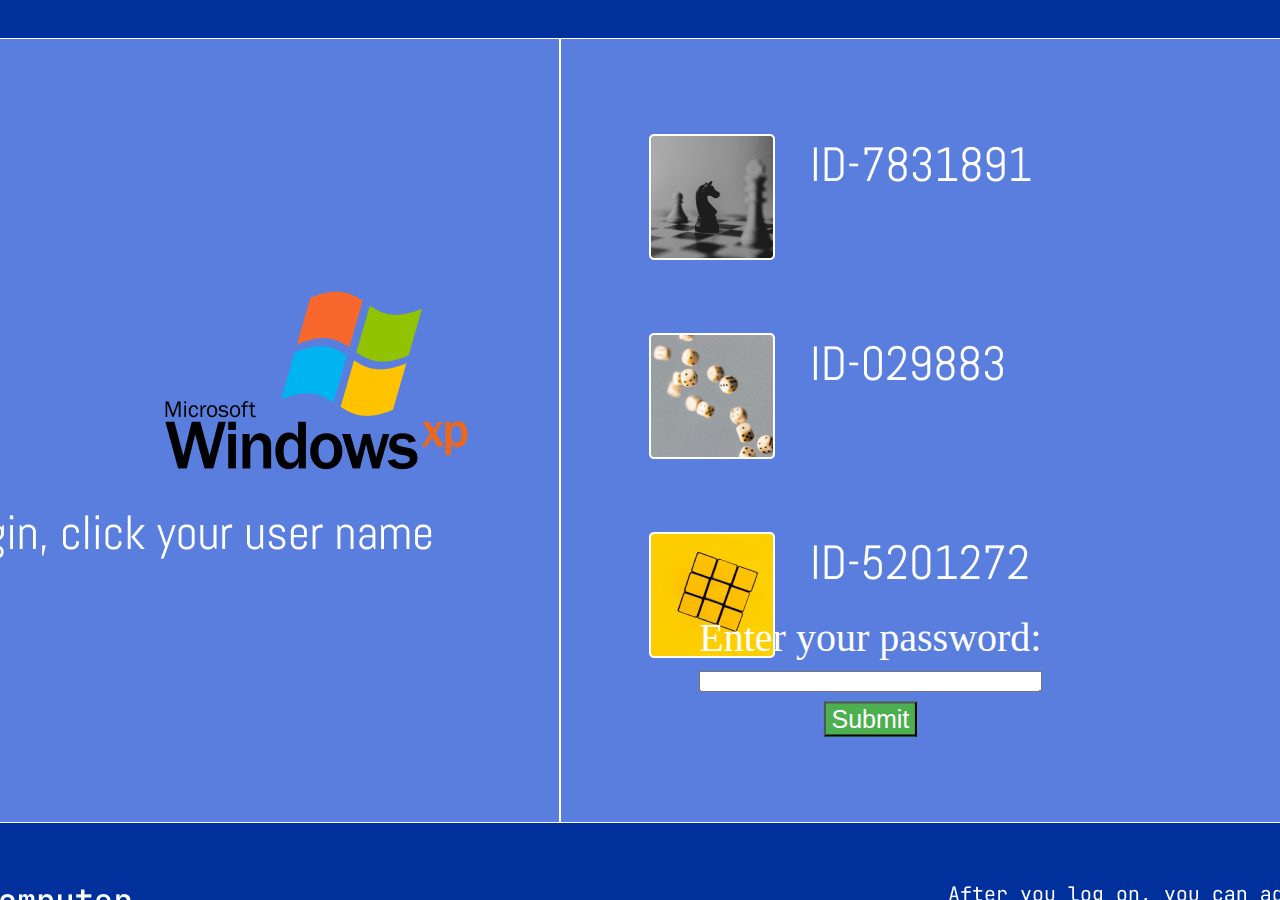
<file: index.html>
<!DOCTYPE html>
<html>
<head>
    <meta charset="UTF-8">
    <meta name="viewport" content="width=device-width, initial-scale=1.0">
    <title>Login page</title>
    <link rel="stylesheet" href="style.css">
    <style>
        body {
            background-image: url('Password Screen.png');
            background-repeat: no-repeat;
            background-attachment: fixed;
            background-position: center;
        }

        input[type="button"] {
            font-size: 25px;
            color: white;
            background-color: #4CAF50;
        }

        form {
            position: absolute; /* Position the element absolutely */
            top: 75%; /* Align the top of the element to the middle */
            left: 68%; /* Align the left side of the element to the middle */
            transform: translate(-50%, -50%); /* Center the element horizontally and vertically */
            text-align: center; /* Align form elements to the center */
        }

        form label {
            display: block; /* Display the label as a block element */
            margin-bottom: 10px; /* Add some space below the label */
        }

        form input[type="password"] {
            width: 100%; /* Make the input field take up the full width */
            box-sizing: border-box; /* Include padding and border in the width */
            margin-bottom: 10px; /* Add some space below the input field */
        }

        form input[type="button"] {
            width: auto; /* Allow the button to determine its own width */
            display: inline-block; /* Display the button inline */
        }
    </style>
</head>
<body>
<form>
    <label for="pswd">Enter your password:</label>
    <input type="password" id="pswd"><br> <!-- Add line break to move button to next line -->
    <input type="button" value="Submit" onclick="checkPassword();">
</form>
<script>
    function checkPassword() {
        var password = document.getElementById("pswd").value;
        if (password === "Bronze Crown" || password === "bronze crown"|| password === "bronzecrown"|| password === "Bronzecrown") {
            window.location.href = "form.html"; // Change to the URL of your next page
        } else {
            alert("Incorrect password. Please try again.");
        }
    }
</script>
</body>
</html>
</file>
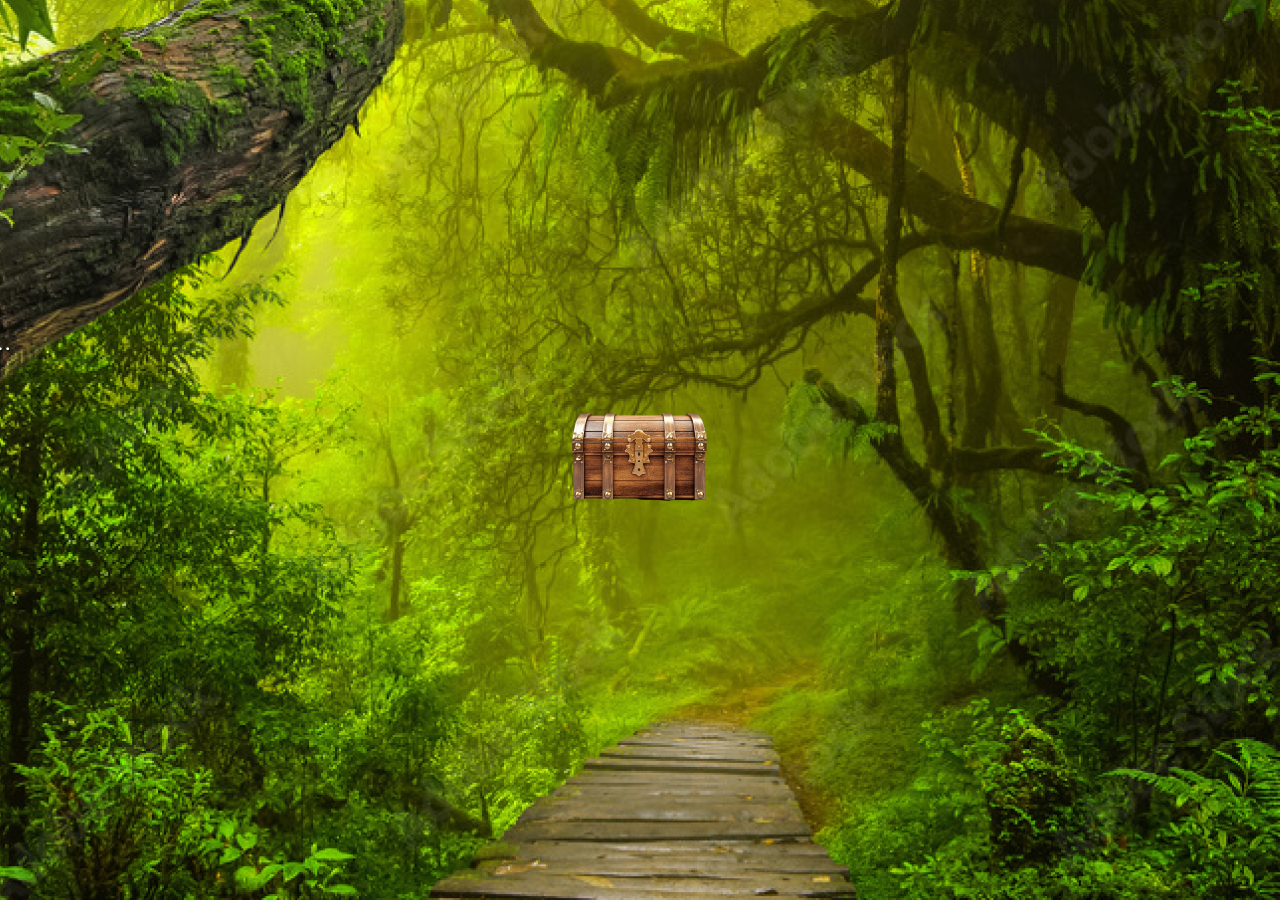
<file: form.html>
<!DOCTYPE html>
<html>
<head>
    <meta charset="UTF-8">
    <meta name="viewport" content="width=device-width, initial-scale=1.0">
    <title>Welcome page</title>
    <link rel="stylesheet" href="style.css">
    <style>
        body {
            background-image: url('Descktop.png');
            background-repeat: no-repeat;
            background-attachment: fixed;
            background-position: center;
            margin: 0;
            padding: 0;
            display: flex;
            justify-content: center;
            align-items: center;
            height: 100vh;
        }
        /* Hide images and messages by default */
        .image-container, .message-container {
            display: none;
            position: absolute;
            top: 40%; /* Adjust the top position as needed */
            left: 50%;
            transform: translate(-50%, -50%);
            z-index: 999;
            text-align: center;
        }
        /* Positioning for message container */
        .message-container {
            top: 55%; /* Adjust the top position as needed */
        }
        /* Style for image buttons */
        .image-button {
            cursor: pointer;
            border: none;
            background: none;
            padding: 0;
            margin: 10px; /* Adjust margin as needed */
        }
    </style>
</head>
<body>
    
    <!-- Button with image for toggling Image 1 visibility -->
    <button class="image-button" onclick="toggleImage('image1')">
        <img src="Images\TreasureBox.png" alt="Toggle Image 1">
    </button>

    <!-- Image containers -->
    <div class="image-container" id="image1">
        <img src="Images\Crown.png" alt="Image 1">
        <img src="Images\congrats.png" alt="Congratulations Image">
    </div>

    <script>
        function toggleImage(imageId) {
            var image = document.getElementById(imageId);
            var message = document.getElementById('message1');
            if (image.style.display === "block") {
                image.style.display = "none";
                message.style.display = "none";
            } else {
                image.style.display = "block";
                message.style.display = "block";
            }
        }
    </script>
</body>
</html>
</file>
<file: style.css>
body {
  background-color: powderblue;
}
h1 {
  color: white; /* Change text color to white */
  position: absolute; /* Position the element absolutely */
  top: 50%; /* Align the top of the element to the middle */
  left: 50%; /* Align the left side of the element to the middle */
  transform: translate(-50%, -50%); /* Center the element horizontally and vertically */
}
p {
  color: white;
  font-size: 40px;
}

label {
  color: white;
  font-size: 40px; /* Set the font size to 18 pixels */
}
</file>
